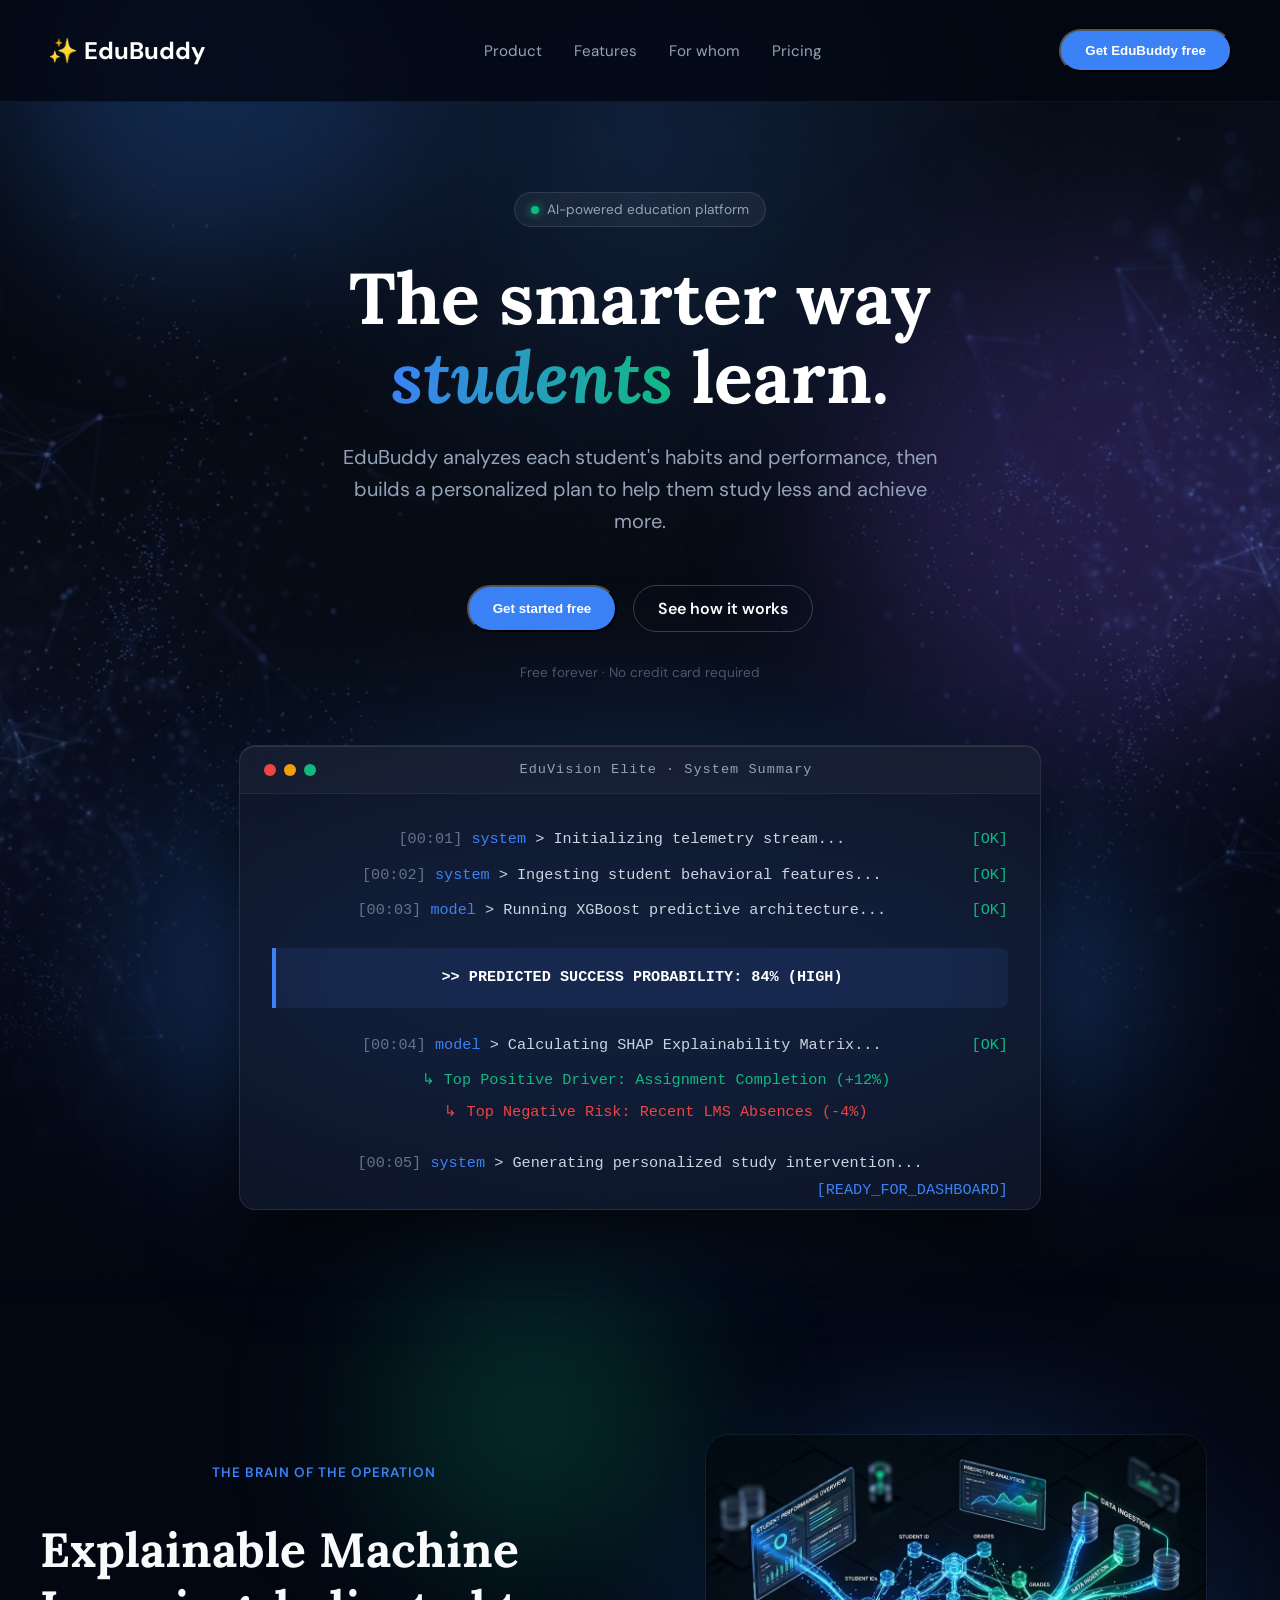
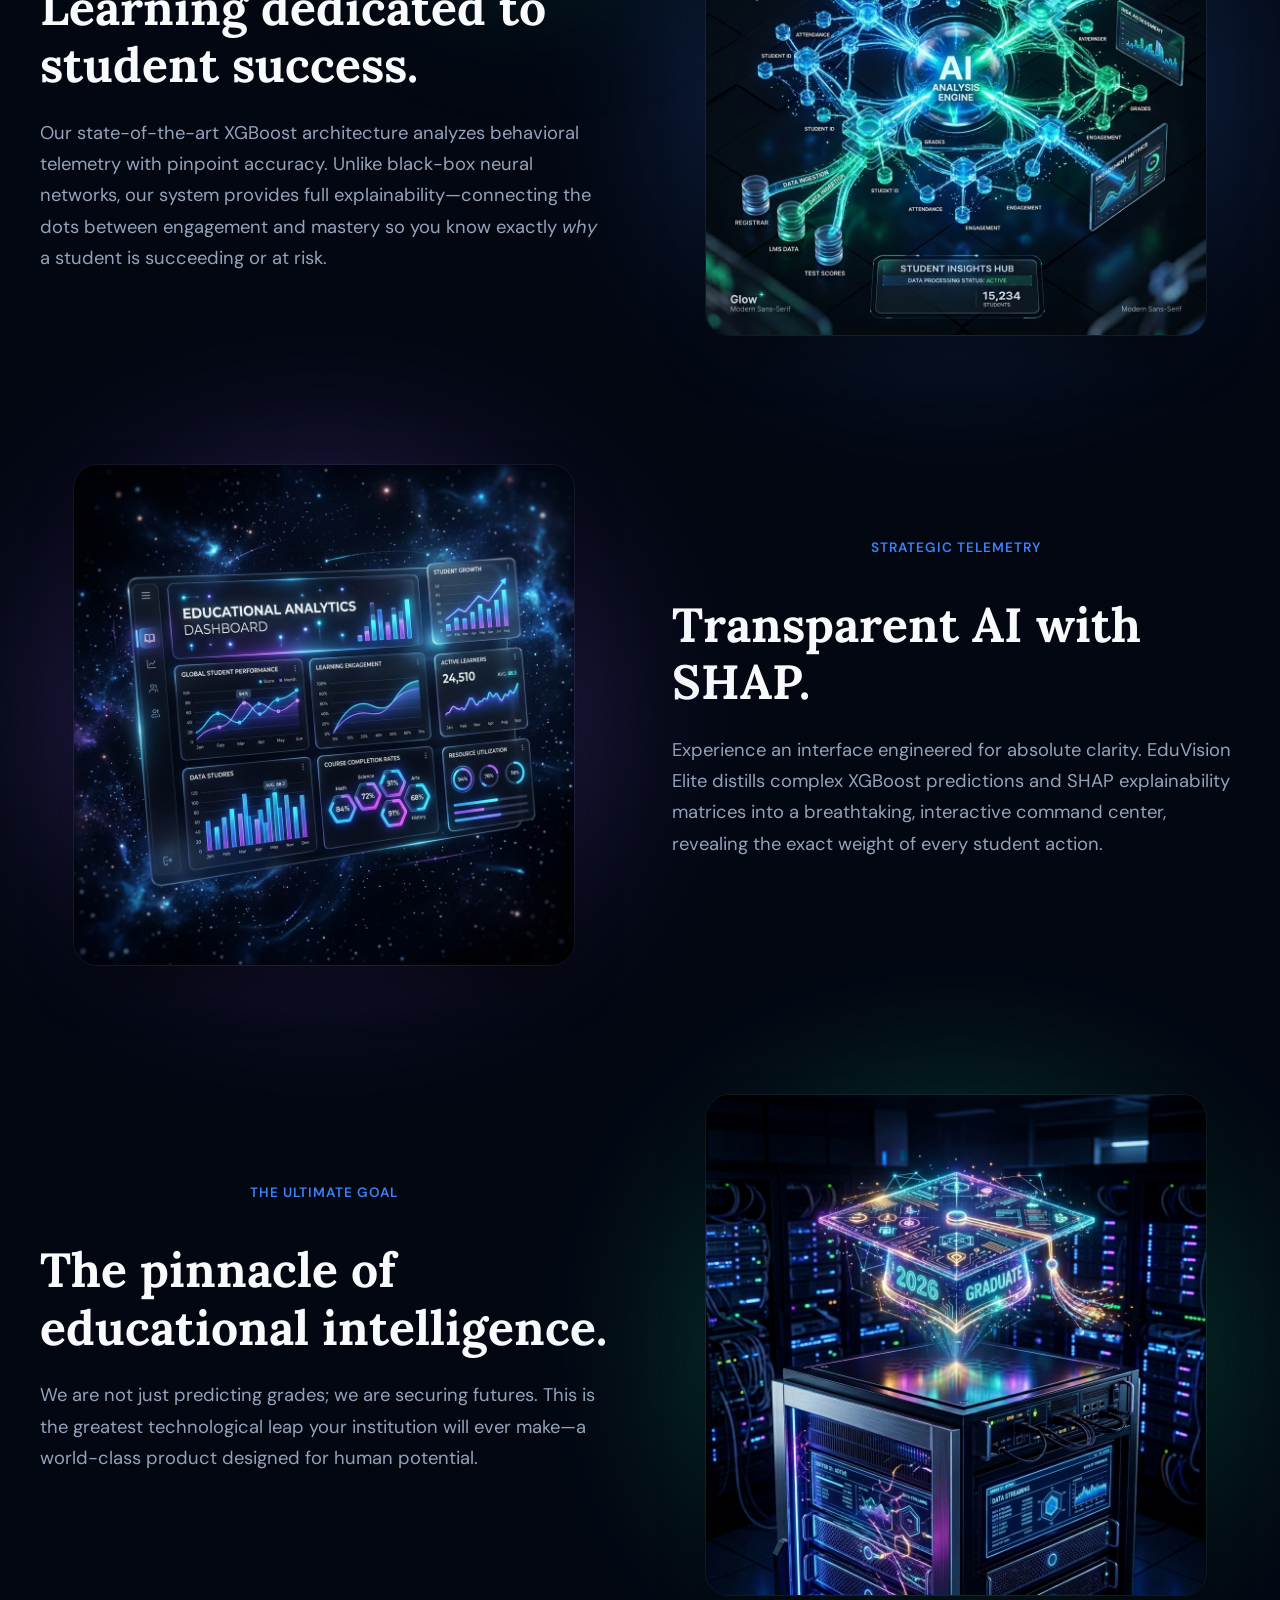
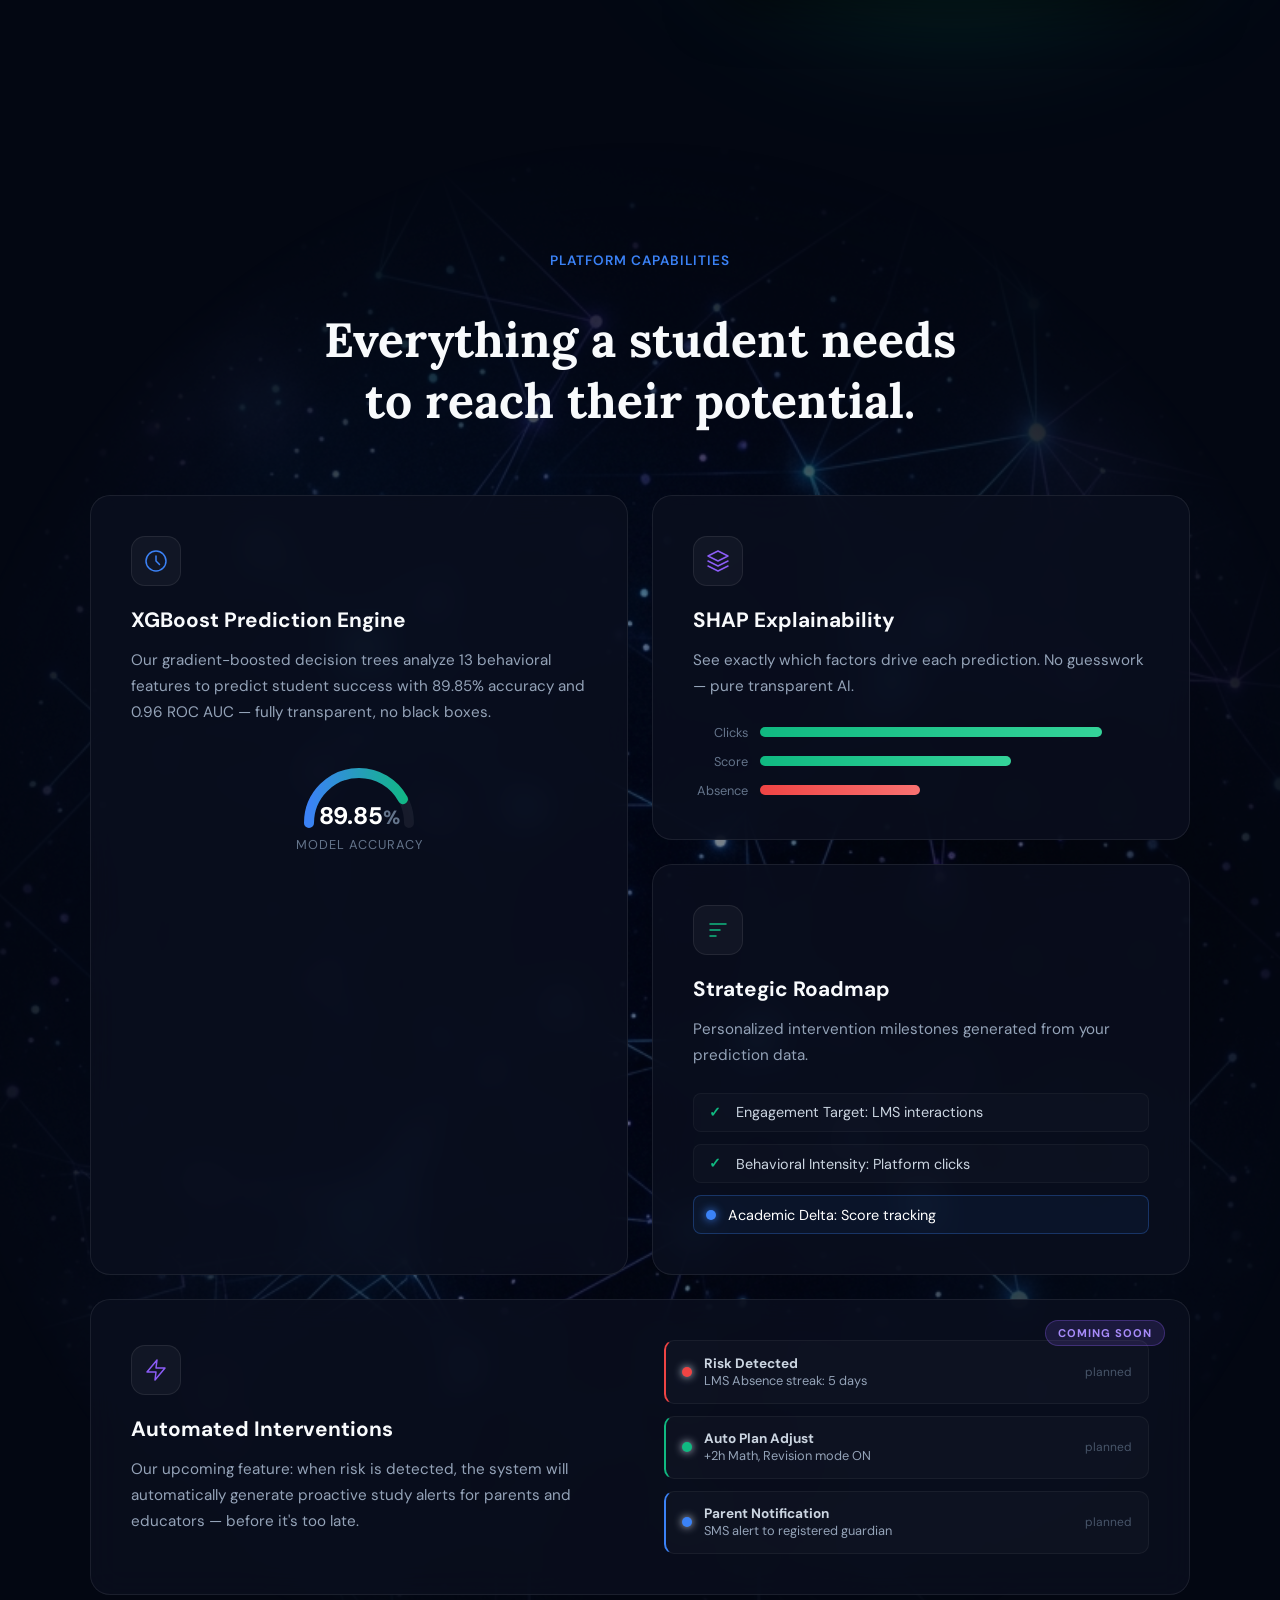
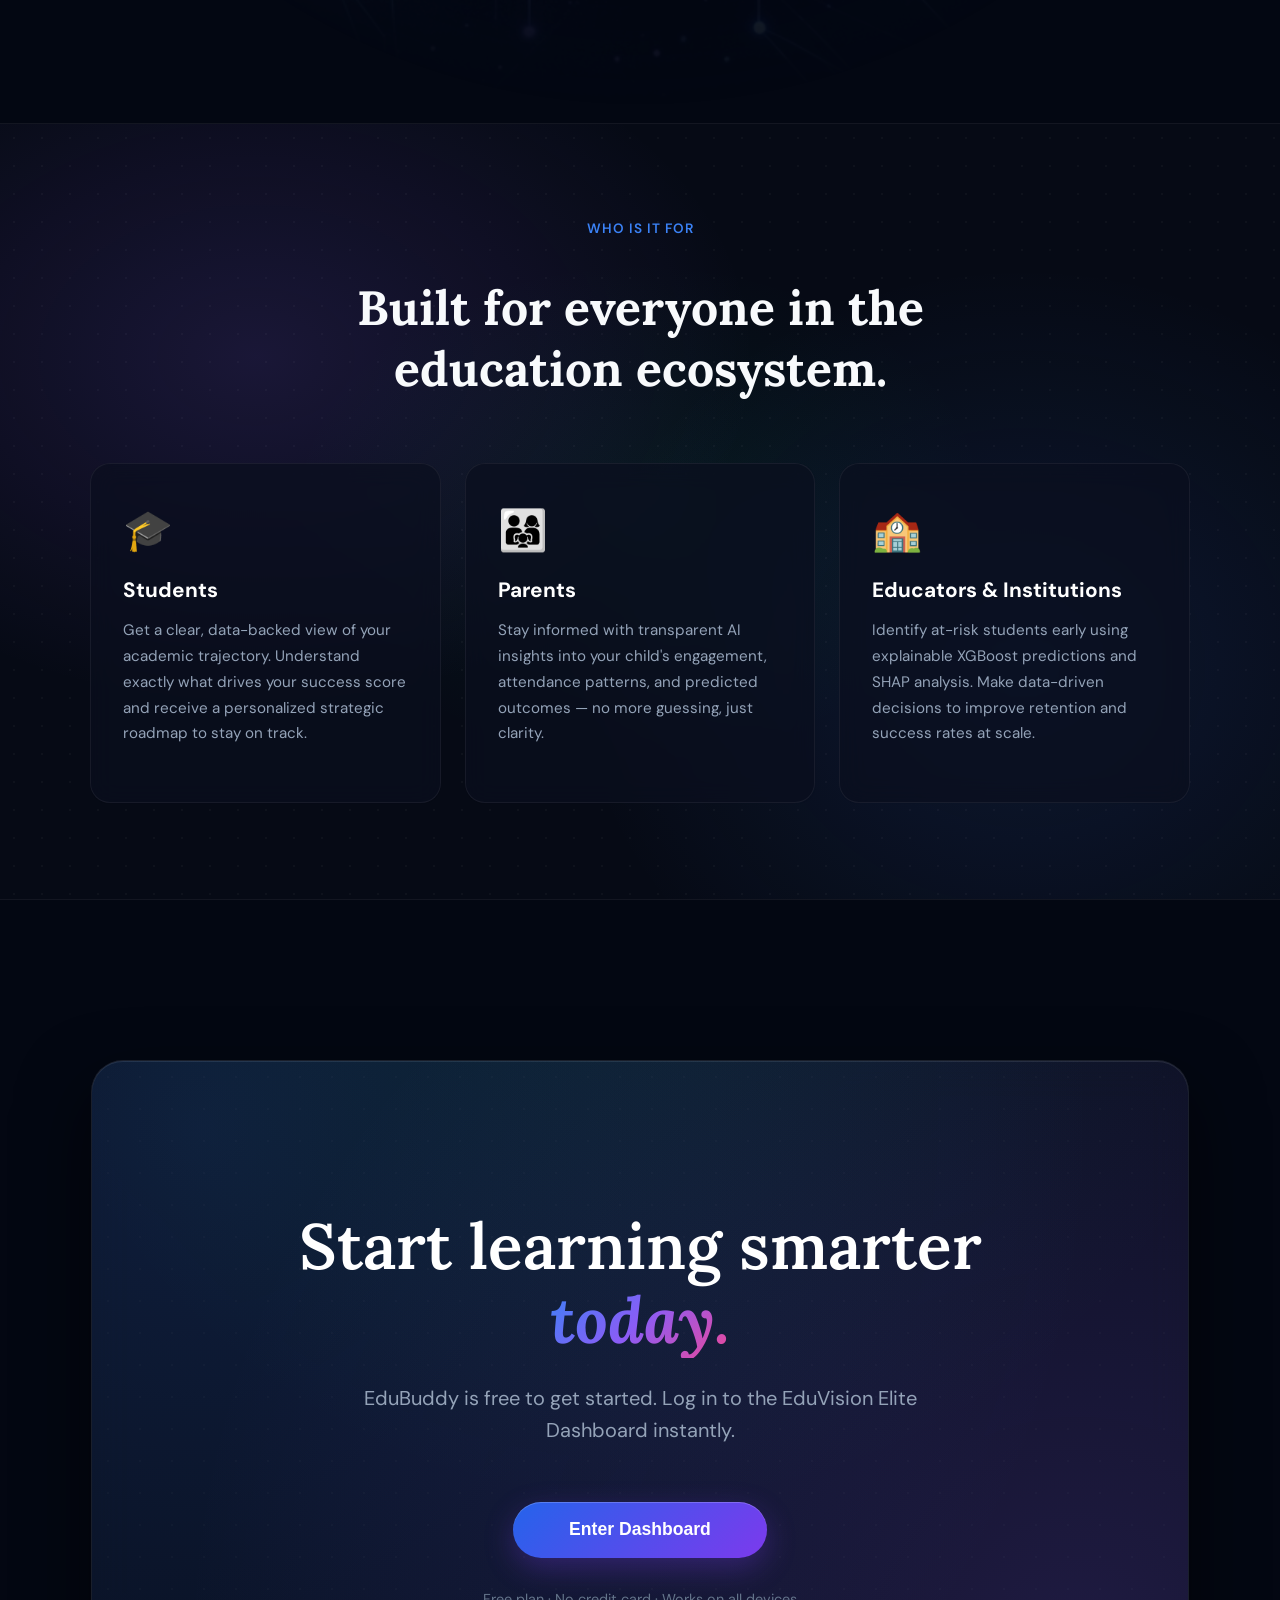
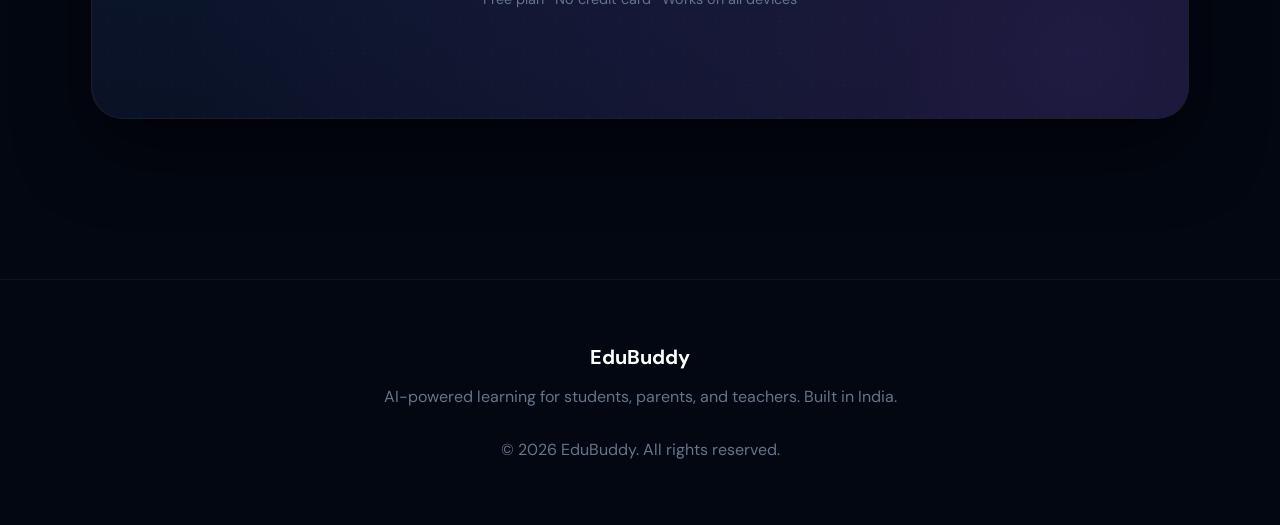
<file: frontend/index.html>
<!DOCTYPE html>
<html lang="en">
<head>
  <meta charset="UTF-8" />
  <meta name="viewport" content="width=device-width, initial-scale=1.0" />
  <title>EduBuddy — Personalized Learning for Every Student</title>
  <link rel="preconnect" href="https://fonts.googleapis.com" />
  <link rel="preconnect" href="https://fonts.gstatic.com" crossorigin />
  <link href="https://fonts.googleapis.com/css2?family=Lora:ital,wght@0,400;0,500;0,600;0,700;1,400;1,500&family=DM+Sans:opsz,wght@9..40,300;9..40,400;9..40,500;9..40,600&display=swap" rel="stylesheet" />
  <link rel="stylesheet" href="landing.css" />
  <style>
      /* Modals */
      .modal-overlay {
          position: fixed; top: 0; left: 0; right: 0; bottom: 0;
          background: rgba(3, 7, 18, 0.9); backdrop-filter: blur(8px);
          display: none; justify-content: center; align-items: center; z-index: 1000;
      }
      .modal-content {
          background: #0f172a; padding: 2.5rem; border-radius: 16px;
          border: 1px solid rgba(255,255,255,0.1); width: 100%; max-width: 400px;
          box-shadow: 0 25px 50px -12px rgba(0,0,0,0.5); text-align: center;
      }
      .modal-title { font-family: 'Lora', serif; font-size: 2rem; margin-bottom: 1.5rem; }
      .google-btn {
          display: flex; align-items: center; justify-content: center; gap: 0.75rem;
          background: white; color: black; border: none; padding: 0.75rem;
          border-radius: 8px; font-weight: 600; width: 100%; cursor: pointer;
          font-family: inherit; font-size: 1rem; margin-bottom: 1.5rem;
      }
      .form-input {
          width: 100%; padding: 0.75rem; border-radius: 8px; background: rgba(255,255,255,0.05);
          border: 1px solid rgba(255,255,255,0.1); color: white; margin-bottom: 1rem;
          box-sizing: border-box; font-family: inherit;
      }
      .form-input:focus { outline: none; border-color: #3b82f6; }
      .form-input option { background: #0f172a; color: white; }
      .modal-close {
          position: absolute; top: 1.25rem; right: 1.25rem; background: none; border: none;
          color: #94a3b8; font-size: 1.75rem; cursor: pointer;
          transition: color 0.2s, transform 0.2s;
          line-height: 1;
          z-index: 10;
      }
      .modal-close:hover {
          color: white;
          transform: scale(1.15);
      }
      .modal-content.large { max-width: 600px; text-align: left; position: relative; }
  </style>
</head>
<body>
 
  <header class="header" id="header">
    <nav class="nav">
      <a href="#" class="nav-logo">
        <span class="logo-wordmark" style="font-size: 1.5rem;">✨ EduBuddy</span>
      </a>
 
      <ul class="nav-links" role="list">
        <li><a href="#product">Product</a></li>
        <li><a href="#features">Features</a></li>
        <li><a href="#for-whom">For whom</a></li>
        <li><a href="#pricing">Pricing</a></li>
      </ul>
 
      <div class="nav-cta">
        <button class="btn-solid" onclick="simulateGoogleLogin()">Get EduBuddy free</button>
      </div>
    </nav>
  </header>
 
  <main>
 
    <section class="hero" id="product">
      
      <div class="hero-bg-image"></div>
      <div class="hero-glow"></div>
      
      <div class="orb orb-1"></div>
      <div class="orb orb-2"></div>
      <div class="orb orb-3"></div>
 
      <div class="hero-inner container">
 
        <div class="hero-label">
          <span class="label-dot"></span>
          <span>AI-powered education platform</span>
        </div>
 
        <h1 class="hero-heading slide-up">
          The smarter way<br />
          <em class="animated-gradient-text">students</em> learn.
        </h1>
 
        <p class="hero-body">
          EduBuddy analyzes each student's habits and performance,
          then builds a personalized plan to help them study less and achieve more.
        </p>
 
        <div class="hero-actions">
          <button class="btn-solid btn-lg" onclick="simulateGoogleLogin()">Get started free</button>
          <a href="#how-it-works" class="btn-outline btn-lg">See how it works</a>
        </div>
 
        <p class="hero-footnote">Free forever · No credit card required</p>
      </div>
 
      <div class="preview-wrap container" id="preview-wrap" style="display: flex; justify-content: center; position: relative; margin-top: 4rem; z-index: 10;">
        <div class="v-img-bg v-glow-blue" style="width: 80%; height: 80%; top: 10%; z-index: -1;"></div>
        
        <div class="terminal-window float-slow" style="width: 100%; max-width: 800px; background: rgba(15, 23, 42, 0.8); backdrop-filter: blur(24px); -webkit-backdrop-filter: blur(24px); border: 1px solid rgba(255, 255, 255, 0.1); border-radius: 16px; box-shadow: 0 40px 80px rgba(0,0,0,0.8), inset 0 1px 0 rgba(255,255,255,0.1); overflow: hidden;">
            <div class="tw-header" style="display: flex; align-items: center; padding: 1rem 1.5rem; background: rgba(255, 255, 255, 0.03); border-bottom: 1px solid rgba(255, 255, 255, 0.05);">
                <div class="tw-dots" style="display: flex; gap: 8px;">
                    <span style="width: 12px; height: 12px; border-radius: 50%; background: #ef4444;"></span>
                    <span style="width: 12px; height: 12px; border-radius: 50%; background: #f59e0b;"></span>
                    <span style="width: 12px; height: 12px; border-radius: 50%; background: #10b981;"></span>
                </div>
                <div class="tw-title" style="flex: 1; text-align: center; color: #94a3b8; font-size: 0.85rem; font-family: monospace; letter-spacing: 1px;">EduVision Elite · System Summary</div>
            </div>
            <div class="tw-body" style="padding: 2rem; font-family: 'Consolas', 'Monaco', monospace; font-size: 0.95rem; line-height: 1.8; color: #cbd5e1;">
                <div style="margin-bottom: 0.5rem;"><span style="color: #64748b;">[00:01]</span> <span style="color: #3b82f6;">system</span> > Initializing telemetry stream... <span style="color: #10b981; float: right;">[OK]</span></div>
                <div style="margin-bottom: 0.5rem;"><span style="color: #64748b;">[00:02]</span> <span style="color: #3b82f6;">system</span> > Ingesting student behavioral features... <span style="color: #10b981; float: right;">[OK]</span></div>
                <div style="margin-bottom: 0.5rem;"><span style="color: #64748b;">[00:03]</span> <span style="color: #3b82f6;">model</span> > Running XGBoost predictive architecture... <span style="color: #10b981; float: right;">[OK]</span></div>
                
                <div style="margin: 1.5rem 0; padding: 1rem; background: rgba(59, 130, 246, 0.1); border-left: 4px solid #3b82f6; color: white; font-weight: bold; border-radius: 0 8px 8px 0;">
                    >> PREDICTED SUCCESS PROBABILITY: 84% (HIGH)
                </div>
                
                <div style="margin-bottom: 0.5rem;"><span style="color: #64748b;">[00:04]</span> <span style="color: #3b82f6;">model</span> > Calculating SHAP Explainability Matrix... <span style="color: #10b981; float: right;">[OK]</span></div>
                <div style="margin-bottom: 0.25rem; margin-left: 2rem; color: #10b981;">↳ Top Positive Driver: Assignment Completion (+12%)</div>
                <div style="margin-bottom: 1.5rem; margin-left: 2rem; color: #ef4444;">↳ Top Negative Risk: Recent LMS Absences (-4%)</div>
                
                <div><span style="color: #64748b;">[00:05]</span> <span style="color: #3b82f6;">system</span> > Generating personalized study intervention... <span style="color: #3b82f6; float: right; animation: pulse 2s infinite;">[READY_FOR_DASHBOARD]</span></div>
            </div>
        </div>
      </div>
    </section>


    <!-- World Class Vision Section -->
    <section class="vision-section container">
        <div class="vision-row">
            <div class="vision-text">
                <div class="section-eyebrow">The Brain of the Operation</div>
                <h2 class="vision-heading">Explainable Machine Learning dedicated to student success.</h2>
                <p class="vision-body">Our state-of-the-art XGBoost architecture analyzes behavioral telemetry with pinpoint accuracy. Unlike black-box neural networks, our system provides full explainability—connecting the dots between engagement and mastery so you know exactly <em>why</em> a student is succeeding or at risk.</p>
            </div>
            <div class="vision-image-wrap">
                <div class="v-img-bg v-glow-blue"></div>
                <img src="assets/ai_neural_data.png" alt="AI Neural Network" class="vision-img float-slow">
            </div>
        </div>

        <div class="vision-row reverse">
            <div class="vision-text">
                <div class="section-eyebrow">Strategic Telemetry</div>
                <h2 class="vision-heading">Transparent AI with SHAP.</h2>
                <p class="vision-body">Experience an interface engineered for absolute clarity. EduVision Elite distills complex XGBoost predictions and SHAP explainability matrices into a breathtaking, interactive command center, revealing the exact weight of every student action.</p>
            </div>
            <div class="vision-image-wrap">
                <div class="v-img-bg v-glow-purple"></div>
                <img src="assets/floating_dashboard.png" alt="Floating Dashboard" class="vision-img float-slow-reverse">
            </div>
        </div>

        <div class="vision-row">
            <div class="vision-text">
                <div class="section-eyebrow">The Ultimate Goal</div>
                <h2 class="vision-heading">The pinnacle of educational intelligence.</h2>
                <p class="vision-body">We are not just predicting grades; we are securing futures. This is the greatest technological leap your institution will ever make—a world-class product designed for human potential.</p>
            </div>
            <div class="vision-image-wrap">
                <div class="v-img-bg v-glow-emerald"></div>
                <img src="assets/holographic_cap.png" alt="Holographic Cap" class="vision-img float-slow">
            </div>
        </div>
    </section>

    <section class="features" id="features">
      <div class="container">
        <div class="section-eyebrow">Platform capabilities</div>
        <h2 class="section-heading">
          Everything a student needs<br />to reach their potential.
        </h2>
 
        <div class="bento-grid">

          <!-- Card 1: XGBoost Prediction — Large Left -->
          <article class="bento-card bento-tall">
            <div class="bento-glow"></div>
            <div class="bento-icon" style="--accent: #3b82f6;">
              <svg width="24" height="24" viewBox="0 0 24 24" fill="none"><circle cx="12" cy="12" r="10" stroke="currentColor" stroke-width="1.5"/><path d="M12 7v5l3.5 3.5" stroke="currentColor" stroke-width="1.5" stroke-linecap="round"/></svg>
            </div>
            <h3>XGBoost Prediction Engine</h3>
            <p>Our gradient-boosted decision trees analyze 13 behavioral features to predict student success with 89.85% accuracy and 0.96 ROC AUC — fully transparent, no black boxes.</p>
            <div class="bento-viz">
              <div class="bento-gauge">
                <svg viewBox="0 0 120 70" width="120" height="70">
                  <path d="M10 65 A50 50 0 0 1 110 65" fill="none" stroke="rgba(255,255,255,0.06)" stroke-width="10" stroke-linecap="round"/>
                  <path d="M10 65 A50 50 0 0 1 110 65" fill="none" stroke="url(#gaugeGrad)" stroke-width="10" stroke-linecap="round" stroke-dasharray="157" stroke-dashoffset="16" class="gauge-arc"/>
                  <defs><linearGradient id="gaugeGrad"><stop offset="0%" stop-color="#3b82f6"/><stop offset="100%" stop-color="#10b981"/></linearGradient></defs>
                </svg>
                <div class="gauge-value" style="font-size: 1.5rem;">89.85<span>%</span></div>
              </div>
              <div class="gauge-label">Model Accuracy</div>
            </div>
          </article>

          <!-- Card 2: SHAP Explainability — Top Right -->
          <article class="bento-card">
            <div class="bento-glow"></div>
            <div class="bento-icon" style="--accent: #8b5cf6;">
              <svg width="24" height="24" viewBox="0 0 24 24" fill="none"><path d="M12 2L2 7l10 5 10-5-10-5z" stroke="currentColor" stroke-width="1.5" stroke-linejoin="round"/><path d="M2 17l10 5 10-5" stroke="currentColor" stroke-width="1.5" stroke-linecap="round" stroke-linejoin="round"/><path d="M2 12l10 5 10-5" stroke="currentColor" stroke-width="1.5" stroke-linecap="round" stroke-linejoin="round"/></svg>
            </div>
            <h3>SHAP Explainability</h3>
            <p>See exactly which factors drive each prediction. No guesswork — pure transparent AI.</p>
            <div class="bento-shap-bars">
              <div class="shap-mini-row"><span>Clicks</span><div class="shap-mini-bar positive" style="width: 75%;"></div></div>
              <div class="shap-mini-row"><span>Score</span><div class="shap-mini-bar positive" style="width: 55%;"></div></div>
              <div class="shap-mini-row"><span>Absence</span><div class="shap-mini-bar negative" style="width: 35%;"></div></div>
            </div>
          </article>

          <!-- Card 3: Strategic Roadmap — Bottom Right -->
          <article class="bento-card">
            <div class="bento-glow"></div>
            <div class="bento-icon" style="--accent: #10b981;">
              <svg width="24" height="24" viewBox="0 0 24 24" fill="none"><path d="M4 6h16M4 12h10M4 18h6" stroke="currentColor" stroke-width="1.5" stroke-linecap="round"/></svg>
            </div>
            <h3>Strategic Roadmap</h3>
            <p>Personalized intervention milestones generated from your prediction data.</p>
            <div class="bento-checklist">
              <div class="check-item done"><span class="check-mark">✓</span> Engagement Target: LMS interactions</div>
              <div class="check-item done"><span class="check-mark">✓</span> Behavioral Intensity: Platform clicks</div>
              <div class="check-item active"><span class="check-mark pulse-dot"></span> Academic Delta: Score tracking</div>
            </div>
          </article>

          <!-- Card 4: Full-width Bottom — Automated Interventions (Future Work) -->
          <article class="bento-card bento-wide" style="position: relative;">
            <div class="bento-glow"></div>
            <div style="position: absolute; top: 1.25rem; right: 1.5rem; background: rgba(139, 92, 246, 0.15); color: #a78bfa; font-size: 0.7rem; font-weight: 700; padding: 0.3rem 0.75rem; border-radius: 9999px; text-transform: uppercase; letter-spacing: 1px; border: 1px solid rgba(139, 92, 246, 0.3); z-index: 2;">Coming Soon</div>
            <div class="bento-wide-inner">
              <div class="bento-wide-text">
                <div class="bento-icon" style="--accent: #8b5cf6;">
                  <svg width="24" height="24" viewBox="0 0 24 24" fill="none"><path d="M13 2L3 14h9l-1 8 10-12h-9l1-8z" stroke="currentColor" stroke-width="1.5" stroke-linecap="round" stroke-linejoin="round"/></svg>
                </div>
                <h3>Automated Interventions</h3>
                <p>Our upcoming feature: when risk is detected, the system will automatically generate proactive study alerts for parents and educators — before it's too late.</p>
              </div>
              <div class="bento-wide-feed">
                <div class="feed-item feed-danger">
                  <div class="feed-dot" style="background: #ef4444;"></div>
                  <div><strong>Risk Detected</strong><br><span>LMS Absence streak: 5 days</span></div>
                  <div class="feed-time">planned</div>
                </div>
                <div class="feed-item feed-success">
                  <div class="feed-dot" style="background: #10b981;"></div>
                  <div><strong>Auto Plan Adjust</strong><br><span>+2h Math, Revision mode ON</span></div>
                  <div class="feed-time">planned</div>
                </div>
                <div class="feed-item feed-info">
                  <div class="feed-dot" style="background: #3b82f6;"></div>
                  <div><strong>Parent Notification</strong><br><span>SMS alert to registered guardian</span></div>
                  <div class="feed-time">planned</div>
                </div>
              </div>
            </div>
          </article>

        </div>
      </div>
    </section>

    <section class="social-proof" id="for-whom">
      <div class="container">
        <div class="section-eyebrow">Who is it for</div>
        <h2 class="section-heading">Built for everyone in the<br/>education ecosystem.</h2>
        <div class="for-whom-grid">
          <div class="whom-card">
            <div class="whom-emoji">&#x1F393;</div>
            <h3>Students</h3>
            <p>Get a clear, data-backed view of your academic trajectory. Understand exactly what drives your success score and receive a personalized strategic roadmap to stay on track.</p>
          </div>
          <div class="whom-card">
            <div class="whom-emoji">&#x1F468;&#x200D;&#x1F469;&#x200D;&#x1F467;</div>
            <h3>Parents</h3>
            <p>Stay informed with transparent AI insights into your child's engagement, attendance patterns, and predicted outcomes &mdash; no more guessing, just clarity.</p>
          </div>
          <div class="whom-card">
            <div class="whom-emoji">&#x1F3EB;</div>
            <h3>Educators &amp; Institutions</h3>
            <p>Identify at-risk students early using explainable XGBoost predictions and SHAP analysis. Make data-driven decisions to improve retention and success rates at scale.</p>
          </div>
        </div>
      </div>
    </section>
 
    <section class="cta-section" id="pricing">
      <div class="container">
        <div class="cta-box" data-reveal>
          <div class="cta-content">
            <h2 class="cta-heading">
              Start learning smarter<br />
              <em>today.</em>
            </h2>
            <p class="cta-body">
              EduBuddy is free to get started. Log in to the EduVision Elite Dashboard instantly.
            </p>
            <div class="cta-actions">
              <button class="btn-solid btn-lg" onclick="simulateGoogleLogin()">Enter Dashboard</button>
            </div>
            <p class="cta-footnote">Free plan · No credit card · Works on all devices</p>
          </div>
        </div>
      </div>
    </section>
 
  </main>
 
  <footer class="footer">
    <div class="container">
      <div class="footer-top">
        <div class="footer-brand">
          <span class="logo-wordmark">EduBuddy</span>
          <p>AI-powered learning for students, parents, and teachers. Built in India.</p>
        </div>
      </div>
      <div class="footer-bottom">
        <span>©️ 2026 EduBuddy. All rights reserved.</span>
      </div>
    </div>
  </footer>

  <!-- Auth Modal -->
  <div class="modal-overlay" id="auth-modal">
      <div class="modal-content" style="position: relative;">
          <button class="modal-close" onclick="closeModals()">×</button>
          <h2 class="modal-title">Welcome Back</h2>
          <p style="color: #94a3b8; margin-bottom: 2rem;">Log in to access your AI study plan.</p>
          
          <button class="google-btn" onclick="simulateGoogleLogin()">
              <svg width="18" height="18" viewBox="0 0 24 24"><path d="M22.56 12.25c0-.78-.07-1.53-.2-2.25H12v4.26h5.92c-.26 1.37-1.04 2.53-2.21 3.31v2.77h3.57c2.08-1.92 3.28-4.74 3.28-8.09z" fill="#4285F4"/><path d="M12 23c2.97 0 5.46-.98 7.28-2.66l-3.57-2.77c-.98.66-2.23 1.06-3.71 1.06-2.86 0-5.29-1.93-6.16-4.53H2.18v2.84C3.99 20.53 7.7 23 12 23z" fill="#34A853"/><path d="M5.84 14.09c-.22-.66-.35-1.36-.35-2.09s.13-1.43.35-2.09V7.07H2.18C1.43 8.55 1 10.22 1 12s.43 3.45 1.18 4.93l2.85-2.22.81-.62z" fill="#FBBC05"/><path d="M12 5.38c1.62 0 3.06.56 4.21 1.64l3.15-3.15C17.45 2.09 14.97 1 12 1 7.7 1 3.99 3.47 2.18 7.07l3.66 2.84c.87-2.6 3.3-4.53 6.16-4.53z" fill="#EA4335"/></svg>
              Sign in with Google
          </button>
          
          <div style="display: flex; align-items: center; margin-bottom: 1.5rem;">
              <hr style="flex: 1; border: 0; border-top: 1px solid rgba(255,255,255,0.1);">
              <span style="padding: 0 1rem; color: #64748b; font-size: 0.9rem;">or</span>
              <hr style="flex: 1; border: 0; border-top: 1px solid rgba(255,255,255,0.1);">
          </div>

          <form onsubmit="event.preventDefault(); simulateGoogleLogin();">
              <input type="email" class="form-input" placeholder="Email address" required>
              <input type="password" class="form-input" placeholder="Password" required>
              <button type="submit" class="btn-solid" style="width: 100%; border-radius: 8px;">Log in</button>
          </form>
      </div>
  </div>

  <!-- Onboarding Modal -->
  <div class="modal-overlay" id="onboarding-modal">
      <div class="modal-content large" style="max-height: 90vh; overflow-y: auto; position: relative;">
          <button class="modal-close" onclick="closeModals()">×</button>
          <h2 class="modal-title">Complete Your Profile</h2>
          <p style="color: #94a3b8; margin-bottom: 2rem;">Please provide all details to generate the AI baseline.</p>
          
          <form id="onboarding-form" onsubmit="handleOnboardingSubmit(event)">
              <!-- Row 1: Module & Presentation -->
              <div style="display: grid; grid-template-columns: 1fr 1fr; gap: 1rem; margin-bottom: 1rem;">
                  <div>
                      <label style="display:block; margin-bottom: 0.5rem; color:#cbd5e1; font-size: 0.9rem;">Module</label>
                      <select class="form-input" id="ob-module" required>
                          <option value="AAA">AAA</option>
                          <option value="BBB">BBB</option>
                          <option value="CCC">CCC</option>
                          <option value="DDD" selected>DDD</option>
                          <option value="EEE">EEE</option>
                          <option value="FFF">FFF</option>
                          <option value="GGG">GGG</option>
                      </select>
                  </div>
                  <div>
                      <label style="display:block; margin-bottom: 0.5rem; color:#cbd5e1; font-size: 0.9rem;">Presentation Window</label>
                      <select class="form-input" id="ob-presentation" required>
                          <option value="2013J" selected>2013J</option>
                          <option value="2014J">2014J</option>
                          <option value="2013B">2013B</option>
                          <option value="2014B">2014B</option>
                      </select>
                  </div>
              </div>

              <!-- Row 2: Education & Credits -->
              <div style="display: grid; grid-template-columns: 1fr 1fr; gap: 1rem; margin-bottom: 1rem;">
                  <div>
                      <label style="display:block; margin-bottom: 0.5rem; color:#cbd5e1; font-size: 0.9rem;">Highest Education</label>
                      <select class="form-input" id="ob-education" required>
                          <option value="HE Qualification">HE Qualification</option>
                          <option value="A Level or Equivalent" selected>A Level or Equivalent</option>
                          <option value="Lower Than A Level">Lower Than A Level</option>
                          <option value="Post Graduate Qualification">Post Graduate Qualification</option>
                          <option value="No Formal quals">No Formal quals</option>
                      </select>
                  </div>
                  <div>
                      <label style="display:block; margin-bottom: 0.5rem; color:#cbd5e1; font-size: 0.9rem;">Credits Studied</label>
                      <input type="number" class="form-input" id="ob-credits" value="60" min="30" max="600" required>
                  </div>
              </div>

              <!-- Row 3: Gender & Region -->
              <div style="display: grid; grid-template-columns: 1fr 1fr; gap: 1rem; margin-bottom: 1rem;">
                  <div>
                      <label style="display:block; margin-bottom: 0.5rem; color:#cbd5e1; font-size: 0.9rem;">Gender</label>
                      <select class="form-input" id="ob-gender" required>
                          <option value="M" selected>Male</option>
                          <option value="F">Female</option>
                      </select>
                  </div>
                  <div>
                      <label style="display:block; margin-bottom: 0.5rem; color:#cbd5e1; font-size: 0.9rem;">Region</label>
                      <select class="form-input" id="ob-region" required>
                          <option value="East Anglian Region">East Anglian Region</option>
                          <option value="Scotland">Scotland</option>
                          <option value="North Western Region">North Western Region</option>
                          <option value="South East Region">South East Region</option>
                          <option value="West Midlands Region">West Midlands Region</option>
                          <option value="Wales">Wales</option>
                          <option value="North Region">North Region</option>
                          <option value="South Region" selected>South Region</option>
                          <option value="Ireland">Ireland</option>
                      </select>
                  </div>
              </div>

              <!-- Row 4: IMD & Age -->
              <div style="display: grid; grid-template-columns: 1fr 1fr; gap: 1rem; margin-bottom: 1rem;">
                  <div>
                      <label style="display:block; margin-bottom: 0.5rem; color:#cbd5e1; font-size: 0.9rem;">IMD Index</label>
                      <select class="form-input" id="ob-imd" required>
                          <option value="0-10%">0-10%</option>
                          <option value="10-20%">10-20%</option>
                          <option value="20-30%">20-30%</option>
                          <option value="30-40%">30-40%</option>
                          <option value="40-50%">40-50%</option>
                          <option value="50-60%" selected>50-60%</option>
                          <option value="60-70%">60-70%</option>
                          <option value="70-80%">70-80%</option>
                          <option value="80-90%">80-90%</option>
                          <option value="90-100%">90-100%</option>
                      </select>
                  </div>
                  <div>
                      <label style="display:block; margin-bottom: 0.5rem; color:#cbd5e1; font-size: 0.9rem;">Age Band</label>
                      <select class="form-input" id="ob-age" required>
                          <option value="0-35" selected>0-35</option>
                          <option value="35-55">35-55</option>
                          <option value="55<=">55+</option>
                      </select>
                  </div>
              </div>

              <!-- Row 5: Disability & Clicks -->
              <div style="display: grid; grid-template-columns: 1fr 1fr; gap: 1rem; margin-bottom: 1rem;">
                  <div>
                      <label style="display:block; margin-bottom: 0.5rem; color:#cbd5e1; font-size: 0.9rem;">Disability</label>
                      <select class="form-input" id="ob-disability" required>
                          <option value="N" selected>No</option>
                          <option value="Y">Yes</option>
                      </select>
                  </div>
                  <div>
                      <label style="display:block; margin-bottom: 0.5rem; color:#cbd5e1; font-size: 0.9rem;">Total LMS Clicks</label>
                      <input type="number" class="form-input" id="ob-clicks" value="400" min="0" required>
                  </div>
              </div>

              <!-- Row 6: Active Days, Span, Score -->
              <div style="display: grid; grid-template-columns: 1fr 1fr 1fr; gap: 1rem; margin-bottom: 2rem;">
                  <div>
                      <label style="display:block; margin-bottom: 0.5rem; color:#cbd5e1; font-size: 0.9rem;">Active Days</label>
                      <input type="number" class="form-input" id="ob-days" value="25" min="0" required>
                  </div>
                  <div>
                      <label style="display:block; margin-bottom: 0.5rem; color:#cbd5e1; font-size: 0.9rem;">Activity Span</label>
                      <input type="number" class="form-input" id="ob-span" value="60" min="0" required>
                  </div>
                  <div>
                      <label style="display:block; margin-bottom: 0.5rem; color:#cbd5e1; font-size: 0.9rem;">Avg Score (%)</label>
                      <input type="number" class="form-input" id="ob-score" value="65.0" step="0.1" min="0" max="100" required>
                  </div>
              </div>

              <button type="submit" class="btn-solid" style="width: 100%; border-radius: 8px;">Save & Enter Dashboard</button>
          </form>
      </div>
  </div>

  <script>
      function showAuthModal() {
          document.getElementById('auth-modal').style.display = 'flex';
      }
      
      function closeModals() {
          document.getElementById('auth-modal').style.display = 'none';
          document.getElementById('onboarding-modal').style.display = 'none';
      }
      
      function simulateGoogleLogin() {
          document.getElementById('auth-modal').style.display = 'none';
          
          // Pre-fill form if data exists
          const savedData = localStorage.getItem('eduBuddyOnboarding');
          if (savedData) {
              try {
                  const data = JSON.parse(savedData);
                  const setVal = (id, val) => { 
                      if(val !== undefined && val !== null) {
                          const el = document.getElementById(id);
                          if(el) el.value = val;
                      }
                  };
                  
                  setVal('ob-module', data.code_module);
                  setVal('ob-presentation', data.code_presentation);
                  setVal('ob-education', data.highest_education);
                  setVal('ob-credits', data.studied_credits);
                  setVal('ob-gender', data.gender);
                  setVal('ob-region', data.region);
                  setVal('ob-imd', data.imd_band);
                  setVal('ob-age', data.age_band);
                  setVal('ob-disability', data.disability);
                  setVal('ob-clicks', data.total_clicks);
                  setVal('ob-days', data.active_days);
                  setVal('ob-span', data.activity_span);
                  setVal('ob-score', data.avg_assignment_score);
              } catch(e) { console.error("Error prefilling form", e); }
          }
          
          document.getElementById('onboarding-modal').style.display = 'flex';
      }

      function handleOnboardingSubmit(e) {
          e.preventDefault();
          const data = {
              code_module: document.getElementById('ob-module').value,
              code_presentation: document.getElementById('ob-presentation').value,
              highest_education: document.getElementById('ob-education').value,
              studied_credits: document.getElementById('ob-credits').value,
              gender: document.getElementById('ob-gender').value,
              region: document.getElementById('ob-region').value,
              imd_band: document.getElementById('ob-imd').value,
              age_band: document.getElementById('ob-age').value,
              disability: document.getElementById('ob-disability').value,
              total_clicks: document.getElementById('ob-clicks').value,
              active_days: document.getElementById('ob-days').value,
              activity_span: document.getElementById('ob-span').value,
              avg_assignment_score: document.getElementById('ob-score').value
          };
          localStorage.setItem('eduBuddyOnboarding', JSON.stringify(data));
          window.location.href = 'dashboard.html';
      }
  </script>

  <script>
    // Spotlight glow follows mouse on Bento cards
    document.querySelectorAll('.bento-card').forEach(card => {
        card.addEventListener('mousemove', (e) => {
            const rect = card.getBoundingClientRect();
            const x = e.clientX - rect.left;
            const y = e.clientY - rect.top;
            card.style.setProperty('--mouse-x', x + 'px');
            card.style.setProperty('--mouse-y', y + 'px');
        });
    });
  </script>
</body>
</html>
</file>
<file: frontend/landing.css>
/* Beautiful Landing Page CSS */
@import url('https://fonts.googleapis.com/css2?family=DM+Sans:wght@400;500;700&family=Lora:ital,wght@0,500;1,400&display=swap');

:root {
  --bg: #030712;
  --text: #f8fafc;
  --primary: #3b82f6;
  --secondary: #1e293b;
}

html { scroll-behavior: smooth; }

body {
  margin: 0;
  font-family: 'DM Sans', sans-serif;
  background-color: var(--bg);
  color: var(--text);
  overflow-x: hidden;
}

.container {
    max-width: 1200px;
    margin: 0 auto;
}

.header {
  position: fixed;
  top: 0; left: 0; right: 0;
  padding: 1.5rem 3rem;
  display: flex;
  justify-content: center;
  z-index: 100;
  background: rgba(3, 7, 18, 0.8);
  backdrop-filter: blur(12px);
  border-bottom: 1px solid rgba(255,255,255,0.05);
}

.nav {
  display: flex;
  justify-content: space-between;
  align-items: center;
  width: 100%;
  max-width: 1200px;
}

.nav-logo {
  text-decoration: none;
  color: white;
  font-weight: 700;
}

.nav-links {
  list-style: none;
  display: flex;
  gap: 2rem;
}

.nav-links a {
  color: #94a3b8;
  text-decoration: none;
  font-size: 0.95rem;
  transition: color 0.3s;
}

.nav-links a:hover { color: white; }

.nav-cta {
  display: flex;
  gap: 1rem;
  align-items: center;
}

.btn-text {
  color: white;
  text-decoration: none;
  font-weight: 500;
  background: transparent;
  border: none;
  cursor: pointer;
  font-size: 1rem;
  font-family: inherit;
}

.btn-solid {
  background: var(--primary);
  color: white;
  text-decoration: none;
  padding: 0.75rem 1.5rem;
  border-radius: 9999px;
  font-weight: 600;
  transition: transform 0.2s, box-shadow 0.2s;
}

.btn-solid:hover {
  transform: translateY(-2px);
  box-shadow: 0 10px 20px -10px var(--primary);
}

.hero {
  padding: 12rem 2rem 6rem;
  text-align: center;
  position: relative;
}

.hero-glow {
  position: absolute;
  top: -20%; left: 50%;
  transform: translateX(-50%);
  width: 800px; height: 800px;
  background: radial-gradient(circle, rgba(59,130,246,0.15) 0%, rgba(3,7,18,0) 70%);
  z-index: -1;
  pointer-events: none;
}

.hero-label {
  display: inline-flex;
  align-items: center;
  gap: 0.5rem;
  background: rgba(255,255,255,0.05);
  padding: 0.5rem 1rem;
  border-radius: 9999px;
  font-size: 0.85rem;
  color: #94a3b8;
  margin-bottom: 2rem;
  border: 1px solid rgba(255,255,255,0.1);
}

.label-dot {
  width: 8px; height: 8px;
  background: #10b981;
  border-radius: 50%;
  box-shadow: 0 0 10px #10b981;
}

.hero-heading {
  font-family: 'Lora', serif;
  font-size: 4.5rem;
  line-height: 1.1;
  margin: 0 0 1.5rem;
  color: white;
}

.animated-gradient-text {
  font-style: italic;
  background: linear-gradient(90deg, #3b82f6, #10b981, #8b5cf6, #3b82f6);
  background-size: 300% 100%;
  -webkit-background-clip: text;
  -webkit-text-fill-color: transparent;
  animation: gradientPan 5s infinite linear;
}

@keyframes gradientPan {
    0% { background-position: 0% 50%; }
    100% { background-position: 100% 50%; }
}

.slide-up {
    animation: slideUp 1s cubic-bezier(0.16, 1, 0.3, 1) forwards;
}

@keyframes slideUp {
    0% { transform: translateY(30px); opacity: 0; }
    100% { transform: translateY(0); opacity: 1; }
}

.hero-bg-image {
    position: absolute;
    top: 0; left: 0; width: 100%; height: 100%;
    background-image: url('assets/hero_bg.png');
    background-size: cover;
    background-position: center;
    opacity: 0.4;
    z-index: -3;
    pointer-events: none;
    mask-image: linear-gradient(to bottom, black 50%, transparent 100%);
    -webkit-mask-image: linear-gradient(to bottom, black 50%, transparent 100%);
}

.hero-body {
  font-size: 1.25rem;
  color: #94a3b8;
  max-width: 600px;
  margin: 0 auto 3rem;
  line-height: 1.6;
}

.hero-actions {
  display: flex;
  gap: 1rem;
  justify-content: center;
  margin-bottom: 2rem;
}

.btn-outline {
  background: transparent;
  color: white;
  text-decoration: none;
  padding: 0.75rem 1.5rem;
  border-radius: 9999px;
  font-weight: 600;
  border: 1px solid rgba(255,255,255,0.2);
  transition: background 0.2s;
}

.btn-outline:hover { background: rgba(255,255,255,0.05); }

.hero-footnote {
  color: #475569;
  font-size: 0.85rem;
}

.preview-wrap {
  margin-top: 6rem;
  perspective: 1000px;
}

.browser-chrome {
  background: #1e293b;
  border-radius: 12px;
  border: 1px solid rgba(255,255,255,0.1);
  overflow: hidden;
  box-shadow: 0 25px 50px -12px rgba(0,0,0,0.5);
  transform: rotateX(5deg);
  transition: transform 0.5s;
}

.browser-chrome:hover {
  transform: rotateX(0deg);
}

.chrome-bar {
  background: #0f172a;
  padding: 1rem;
  display: flex;
  align-items: center;
  border-bottom: 1px solid rgba(255,255,255,0.05);
}

.chrome-dots {
  display: flex; gap: 0.5rem;
}

.chrome-dots span {
  width: 12px; height: 12px;
  border-radius: 50%;
  background: #334155;
}

.chrome-dots span:nth-child(1) { background: #ef4444; }
.chrome-dots span:nth-child(2) { background: #eab308; }
.chrome-dots span:nth-child(3) { background: #22c55e; }

.chrome-address {
  margin: 0 auto;
  background: #1e293b;
  padding: 0.25rem 2rem;
  border-radius: 6px;
  font-size: 0.8rem;
  color: #94a3b8;
}

.social-proof {
  padding: 6rem 2rem;
  border-top: 1px solid rgba(255,255,255,0.05);
  border-bottom: 1px solid rgba(255,255,255,0.05);
  background: rgba(255,255,255,0.01);
  text-align: center;
  position: relative;
  overflow: hidden;
}

.social-proof::before {
  content: '';
  position: absolute;
  top: 0; left: 0; right: 0; bottom: 0;
  background:
    radial-gradient(ellipse 500px 350px at 20% 30%, rgba(139, 92, 246, 0.15), transparent),
    radial-gradient(ellipse 450px 400px at 80% 70%, rgba(59, 130, 246, 0.12), transparent),
    radial-gradient(ellipse 350px 250px at 50% 50%, rgba(16, 185, 129, 0.08), transparent);
  z-index: 0;
  pointer-events: none;
}

.social-proof::after {
  content: '';
  position: absolute;
  top: 0; left: 0; right: 0; bottom: 0;
  background-image: radial-gradient(rgba(255,255,255,0.03) 1px, transparent 1px);
  background-size: 28px 28px;
  z-index: 0;
  pointer-events: none;
}

.social-proof > .container { position: relative; z-index: 1; }

.for-whom-grid {
  display: grid;
  grid-template-columns: repeat(3, 1fr);
  gap: 1.5rem;
  max-width: 1100px;
  margin: 0 auto;
}

.whom-card {
  background: rgba(10, 15, 30, 0.7);
  backdrop-filter: blur(12px);
  -webkit-backdrop-filter: blur(12px);
  border: 1px solid rgba(255,255,255,0.06);
  border-radius: 20px;
  padding: 2.5rem 2rem;
  text-align: left;
  transition: transform 0.4s, border-color 0.4s, box-shadow 0.4s;
}

.whom-card:hover {
  transform: translateY(-6px);
  border-color: rgba(255,255,255,0.15);
  box-shadow: 0 20px 50px rgba(0,0,0,0.5);
}

.whom-emoji {
  font-size: 2.5rem;
  margin-bottom: 1.25rem;
}

.whom-card h3 {
  font-size: 1.3rem;
  margin: 0 0 0.75rem;
  color: white;
}

.whom-card p {
  color: #94a3b8;
  line-height: 1.7;
  font-size: 0.95rem;
}

.features {
  padding: 8rem 2rem;
  position: relative;
  overflow: hidden;
}

/* Premium ambient glow background */
.features::before {
  content: '';
  position: absolute;
  top: 0; left: 0; right: 0; bottom: 0;
  background-image: url('assets/features_bg.png');
  background-size: cover;
  background-position: center;
  opacity: 0.5;
  z-index: 0;
  pointer-events: none;
  mask-image: radial-gradient(ellipse 80% 70% at 50% 50%, black 30%, transparent 70%);
  -webkit-mask-image: radial-gradient(ellipse 80% 70% at 50% 50%, black 30%, transparent 70%);
}

.features > .container { position: relative; z-index: 1; }

.section-eyebrow {
  color: var(--primary);
  font-weight: 600;
  text-transform: uppercase;
  letter-spacing: 1px;
  font-size: 0.85rem;
  margin-bottom: 1rem;
  text-align: center;
}

.section-heading {
  font-family: 'Lora', serif;
  font-size: 3rem;
  text-align: center;
  margin-bottom: 4rem;
}

/* === BENTO GRID === */
.bento-grid {
  display: grid;
  grid-template-columns: 1fr 1fr;
  grid-template-rows: auto auto auto;
  gap: 1.5rem;
  max-width: 1100px;
  margin: 0 auto;
}

.bento-card {
  position: relative;
  background: rgba(10, 15, 30, 0.85);
  backdrop-filter: blur(16px);
  -webkit-backdrop-filter: blur(16px);
  border: 1px solid rgba(255,255,255,0.08);
  border-radius: 20px;
  padding: 2.5rem;
  overflow: hidden;
  transition: border-color 0.4s, transform 0.4s, box-shadow 0.4s;
}

.bento-card:hover {
  border-color: rgba(255,255,255,0.18);
  transform: translateY(-4px);
  box-shadow: 0 20px 60px rgba(0,0,0,0.6), inset 0 1px 0 rgba(255,255,255,0.06);
}

.bento-glow {
  position: absolute;
  top: 0; left: 0; right: 0; bottom: 0;
  opacity: 0;
  transition: opacity 0.5s;
  background: radial-gradient(600px circle at var(--mouse-x, 50%) var(--mouse-y, 50%), rgba(59,130,246,0.06), transparent 60%);
  pointer-events: none;
  z-index: 0;
}
.bento-card:hover .bento-glow { opacity: 1; }

.bento-tall { grid-row: span 2; }
.bento-wide { grid-column: span 2; }

.bento-icon {
  width: 48px; height: 48px;
  background: rgba(255,255,255,0.04);
  color: var(--accent, #3b82f6);
  border: 1px solid rgba(255,255,255,0.08);
  border-radius: 14px;
  display: flex;
  align-items: center;
  justify-content: center;
  margin-bottom: 1.25rem;
  position: relative;
  z-index: 1;
}

.bento-card h3 {
  font-size: 1.3rem;
  margin: 0 0 0.75rem;
  position: relative; z-index: 1;
}

.bento-card p {
  color: #94a3b8;
  line-height: 1.7;
  font-size: 0.95rem;
  position: relative; z-index: 1;
}

/* Gauge Visualization */
.bento-viz {
  margin-top: 2rem;
  display: flex;
  flex-direction: column;
  align-items: center;
  position: relative; z-index: 1;
}
.bento-gauge { position: relative; display: flex; justify-content: center; }
.gauge-arc { animation: drawGauge 2s ease-out forwards; }
@keyframes drawGauge {
    from { stroke-dashoffset: 157; }
    to { stroke-dashoffset: 25; }
}
.gauge-value {
  position: absolute; bottom: 0; left: 50%; transform: translateX(-50%);
  font-size: 2.5rem; font-weight: 800; color: white; line-height: 1;
}
.gauge-value span { font-size: 1.2rem; color: #64748b; }
.gauge-label { color: #64748b; font-size: 0.8rem; margin-top: 0.5rem; text-transform: uppercase; letter-spacing: 1px; }

/* SHAP Mini Bars */
.bento-shap-bars {
  display: flex; flex-direction: column; gap: 0.75rem;
  margin-top: 1.5rem; position: relative; z-index: 1;
}
.shap-mini-row {
  display: flex; align-items: center; gap: 0.75rem;
}
.shap-mini-row span {
  width: 55px; text-align: right; color: #64748b; font-size: 0.8rem; flex-shrink: 0;
}
.shap-mini-bar {
  height: 10px; border-radius: 5px;
  animation: barGrow 1.5s ease-out forwards;
  transform-origin: left;
}
.shap-mini-bar.positive { background: linear-gradient(90deg, #10b981, #34d399); }
.shap-mini-bar.negative { background: linear-gradient(90deg, #ef4444, #f87171); }
@keyframes barGrow { from { transform: scaleX(0); } to { transform: scaleX(1); } }

/* Checklist */
.bento-checklist {
  display: flex; flex-direction: column; gap: 0.75rem;
  margin-top: 1.5rem; position: relative; z-index: 1;
}
.check-item {
  display: flex; align-items: center; gap: 0.75rem;
  padding: 0.6rem 0.75rem; border-radius: 8px;
  font-size: 0.9rem; color: #94a3b8;
  background: rgba(255,255,255,0.02);
  border: 1px solid rgba(255,255,255,0.04);
}
.check-item.done { color: #cbd5e1; }
.check-item.active { border-color: rgba(59,130,246,0.3); color: white; background: rgba(59,130,246,0.06); }
.check-mark { color: #10b981; font-weight: 700; font-size: 0.85rem; width: 18px; text-align: center; }
.pulse-dot {
  display: inline-block; width: 10px; height: 10px; border-radius: 50%;
  background: #3b82f6; box-shadow: 0 0 10px #3b82f6;
  animation: pulse 2s infinite;
}
@keyframes pulse { 0%,100%{ opacity: 1; transform: scale(1); } 50%{ opacity: 0.5; transform: scale(0.8); } }

/* Wide Card Inner Layout */
.bento-wide-inner {
  display: flex; gap: 3rem; align-items: center;
  position: relative; z-index: 1;
}
.bento-wide-text { flex: 1; }
.bento-wide-feed {
  flex: 1; display: flex; flex-direction: column; gap: 0.75rem;
}

/* Live Feed Items */
.feed-item {
  display: flex; align-items: center; gap: 0.75rem;
  padding: 0.85rem 1rem; border-radius: 10px;
  background: rgba(255,255,255,0.025);
  border: 1px solid rgba(255,255,255,0.05);
  font-size: 0.85rem; color: #cbd5e1;
  transition: transform 0.3s;
}
.feed-item:hover { transform: translateX(4px); }
.feed-item span { color: #94a3b8; font-size: 0.8rem; }
.feed-dot {
  width: 10px; height: 10px; border-radius: 50%; flex-shrink: 0;
  box-shadow: 0 0 8px currentColor;
}
.feed-time { margin-left: auto; color: #475569; font-size: 0.75rem; white-space: nowrap; }
.feed-danger { border-left: 2px solid #ef4444; }
.feed-success { border-left: 2px solid #10b981; }
.feed-info { border-left: 2px solid #3b82f6; }

.cta-section {
  padding: 10rem 2rem;
  text-align: center;
  position: relative;
  overflow: hidden;
}

.cta-box {
  background: rgba(10, 15, 30, 0.75);
  backdrop-filter: blur(20px);
  -webkit-backdrop-filter: blur(20px);
  border: 1px solid rgba(255, 255, 255, 0.08);
  padding: 6rem 3rem;
  border-radius: 32px;
  max-width: 1000px;
  margin: 0 auto;
  position: relative;
  overflow: hidden;
  box-shadow: 0 30px 70px rgba(0, 0, 0, 0.6), inset 0 1px 0 rgba(255, 255, 255, 0.1);
}

/* Glowing radial background inside CTA box */
.cta-box::before {
  content: '';
  position: absolute;
  top: -50%; left: -50%; right: -50%; bottom: -50%;
  background: 
    radial-gradient(circle at 30% 30%, rgba(59, 130, 246, 0.15) 0%, transparent 50%),
    radial-gradient(circle at 70% 70%, rgba(139, 92, 246, 0.18) 0%, transparent 50%),
    radial-gradient(circle at 50% 10%, rgba(16, 185, 129, 0.1) 0%, transparent 40%);
  z-index: 0;
  pointer-events: none;
}

/* Abstract modern line art decoration inside the CTA */
.cta-box::after {
  content: '';
  position: absolute;
  top: 0; left: 0; right: 0; bottom: 0;
  background-image: radial-gradient(rgba(255, 255, 255, 0.02) 1.5px, transparent 1.5px);
  background-size: 32px 32px;
  z-index: 0;
  pointer-events: none;
}

.cta-content {
  position: relative;
  z-index: 1;
}

.cta-heading {
  font-family: 'Lora', serif;
  font-size: 4rem;
  line-height: 1.15;
  margin-bottom: 1.5rem;
  font-weight: 600;
  color: white;
}

.cta-heading em {
  font-style: italic;
  background: linear-gradient(135deg, #3b82f6, #8b5cf6, #ec4899);
  -webkit-background-clip: text;
  -webkit-text-fill-color: transparent;
  display: inline-block;
  font-weight: 700;
}

.cta-body {
  color: #94a3b8;
  font-size: 1.25rem;
  line-height: 1.6;
  max-width: 600px;
  margin: 0 auto 3.5rem;
}

/* Let's style the Enter Dashboard button inside CTA specifically */
.cta-actions {
  margin-bottom: 2rem;
}

.cta-actions .btn-solid {
  background: linear-gradient(135deg, #2563eb, #7c3aed);
  border: none;
  padding: 1.1rem 3.5rem;
  font-size: 1.1rem;
  font-weight: 600;
  border-radius: 9999px;
  color: white;
  cursor: pointer;
  box-shadow: 0 10px 30px rgba(124, 58, 237, 0.3), inset 0 1px 0 rgba(255, 255, 255, 0.2);
  transition: all 0.4s cubic-bezier(0.16, 1, 0.3, 1);
  display: inline-block;
}

.cta-actions .btn-solid:hover {
  transform: translateY(-4px);
  box-shadow: 0 20px 40px rgba(124, 58, 237, 0.5), inset 0 1px 0 rgba(255, 255, 255, 0.3);
  letter-spacing: 0.5px;
}

.cta-footnote {
  color: #64748b;
  font-size: 0.9rem;
  display: flex;
  justify-content: center;
  align-items: center;
  gap: 1.5rem;
}

.footer {
  padding: 4rem 2rem;
  border-top: 1px solid rgba(255,255,255,0.05);
  text-align: center;
  color: #64748b;
}

.footer-brand { margin-bottom: 2rem; }
.logo-wordmark { color: white; font-weight: 700; font-size: 1.25rem; }

/* -------------------------------------
   Live Animated Dashboard Mockup
   ------------------------------------- */
.live-dashboard {
    display: flex;
    background: #0a0a0f;
    min-height: 400px;
    border-radius: 0 0 8px 8px;
    overflow: hidden;
    padding: 1.5rem;
    gap: 1.5rem;
    position: relative;
    z-index: 1;
}

.ld-sidebar {
    width: 25%;
    display: flex;
    flex-direction: column;
    gap: 1rem;
    border-right: 1px solid rgba(255,255,255,0.05);
    padding-right: 1.5rem;
}

.ld-nav {
    height: 12px;
    background: rgba(255,255,255,0.05);
    border-radius: 4px;
    width: 100%;
}
.ld-nav:nth-child(2) { width: 80%; }
.ld-nav:nth-child(3) { width: 60%; }
.ld-nav:nth-child(5) { width: 75%; }

.ld-main {
    flex: 1;
    display: flex;
    flex-direction: column;
    gap: 1.5rem;
}

.ld-header {
    height: 24px;
    background: rgba(255,255,255,0.05);
    border-radius: 4px;
    width: 30%;
}

.ld-grid {
    display: grid;
    grid-template-columns: 1fr 1fr;
    gap: 1.5rem;
}

.ld-card {
    background: rgba(255,255,255,0.02);
    border: 1px solid rgba(255,255,255,0.05);
    border-radius: 12px;
    padding: 2rem;
    display: flex;
    align-items: center;
    justify-content: center;
    position: relative;
    overflow: hidden;
}

/* Glass sweep effect */
.ld-card::before {
    content: '';
    position: absolute;
    top: 0; left: -100%; width: 50%; height: 100%;
    background: linear-gradient(to right, transparent, rgba(255,255,255,0.03), transparent);
    animation: sweep 4s infinite;
}

@keyframes sweep {
    0% { left: -100%; }
    50% { left: 200%; }
    100% { left: 200%; }
}

.ld-wide {
    height: 120px;
}

/* Gauge Animation */
.ld-gauge {
    width: 140px; height: 70px;
    border-radius: 140px 140px 0 0;
    border: 10px solid rgba(255,255,255,0.05);
    border-bottom: none;
    position: relative;
}

.ld-gauge-fill {
    position: absolute;
    top: -10px; left: -10px; right: -10px; bottom: 0;
    border-radius: 140px 140px 0 0;
    border: 10px solid #10b981;
    border-bottom: none;
    transform-origin: bottom center;
    transform: rotate(-180deg);
    animation: gaugeAnim 3s cubic-bezier(0.4, 0, 0.2, 1) infinite alternate;
    box-shadow: inset 0 10px 20px rgba(16, 185, 129, 0.2);
}

@keyframes gaugeAnim {
    0% { transform: rotate(-180deg); border-color: #f43f5e; box-shadow: inset 0 10px 20px rgba(244, 63, 94, 0.2); }
    100% { transform: rotate(-45deg); border-color: #10b981; box-shadow: inset 0 10px 20px rgba(16, 185, 129, 0.2); }
}

/* Bar Chart Animation */
.ld-bars {
    display: flex;
    gap: 0.75rem;
    align-items: flex-end;
    height: 90px;
    width: 100%;
    justify-content: center;
}

.ld-bar {
    width: 15%;
    background: var(--primary);
    border-radius: 4px 4px 0 0;
    height: 0%;
    animation: barRise 2s cubic-bezier(0.4, 0, 0.2, 1) forwards;
    animation-delay: calc(var(--delay) * 0.15s);
}

.ld-bar:nth-child(1) { --delay: 1; height: 40%; background: #3b82f6;}
.ld-bar:nth-child(2) { --delay: 2; height: 70%; background: #8b5cf6;}
.ld-bar:nth-child(3) { --delay: 3; height: 50%; background: #ec4899;}
.ld-bar:nth-child(4) { --delay: 4; height: 90%; background: #10b981;}
.ld-bar:nth-child(5) { --delay: 5; height: 60%; background: #f59e0b;}

@keyframes barRise {
    from { height: 0%; opacity: 0.5; }
    to { height: var(--h); opacity: 1; }
}

/* Pulsing Line Dot */
.ld-line {
    width: 100%;
    height: 2px;
    background: rgba(255,255,255,0.1);
    position: relative;
}

.ld-line::after {
    content: '';
    position: absolute;
    top: -4px; left: 0;
    width: 10px; height: 10px;
    background: #3b82f6;
    border-radius: 50%;
    box-shadow: 0 0 15px #3b82f6;
    animation: lineDot 4s infinite linear alternate;
}

@keyframes lineDot {
    0% { left: 0%; background: #3b82f6; box-shadow: 0 0 15px #3b82f6; }
    50% { left: 100%; background: #8b5cf6; box-shadow: 0 0 20px #8b5cf6; }
    100% { left: 0%; background: #10b981; box-shadow: 0 0 15px #10b981; }
}

.ld-gauge-val {
    position: absolute;
    bottom: 0; left: 0; right: 0; text-align: center;
    font-size: 2.5rem; font-weight: 700; color: white;
    line-height: 1;
}
.ld-gauge-val span { font-size: 1.2rem; color: #94a3b8; }

.ld-mock-input {
    background: rgba(255,255,255,0.03); border: 1px solid rgba(255,255,255,0.05);
    padding: 0.5rem 0.75rem; border-radius: 6px; color: #cbd5e1; font-size: 0.8rem;
    margin-bottom: 0.5rem;
}
.ld-mock-btn {
    background: var(--primary); color: white; font-size: 0.75rem; font-weight: 600;
    padding: 0.5rem 1rem; border-radius: 6px; display: inline-block;
}
.ld-card-title {
    position: absolute; top: 1rem; left: 1.2rem; font-size: 0.7rem; color: #64748b; text-transform: uppercase; letter-spacing: 1px; font-weight: 700;
}
.ld-gauge-wrap { position: relative; margin-top: 1rem; }

.ld-shap-bars { width: 100%; display: flex; flex-direction: column; gap: 0.5rem; margin-top: 1.5rem; }
.shap-row { display: flex; align-items: center; gap: 1rem; }
.shap-label { width: 60px; color: #94a3b8; font-size: 0.75rem; text-align: right; }
.shap-bar { height: 16px; border-radius: 4px; font-size: 0.65rem; display: flex; align-items: center; padding: 0 0.5rem; color: white; font-weight: 600; }
.shap-bar.pos { background: rgba(16, 185, 129, 0.4); border: 1px solid rgba(16, 185, 129, 0.8); color: #10b981; }
.shap-bar.neg { background: rgba(244, 63, 94, 0.4); border: 1px solid rgba(244, 63, 94, 0.8); color: #f43f5e; }


.orb {
    position: absolute;
    border-radius: 50%;
    filter: blur(80px);
    z-index: -2;
    animation: float 10s infinite ease-in-out alternate;
}

.orb-1 {
    width: 400px; height: 400px;
    background: rgba(59, 130, 246, 0.25);
    top: -10%; left: 0%;
}

.orb-2 {
    width: 500px; height: 500px;
    background: rgba(139, 92, 246, 0.2);
    top: 20%; right: -5%;
    animation-delay: -5s;
    animation-duration: 15s;
}

.orb-3 {
    width: 300px; height: 300px;
    background: rgba(16, 185, 129, 0.2);
    bottom: -20%; left: 30%;
    animation-duration: 12s;
}

@keyframes float {
    0% { transform: translate(0, 0) scale(1); }
    100% { transform: translate(40px, 40px) scale(1.1); }
}

/* Feature Cards Glow on Hover */
.feat-card {
    position: relative;
    overflow: hidden;
}

.feat-card:hover .feat-icon {
    transform: scale(1.1) rotate(5deg);
    transition: transform 0.3s cubic-bezier(0.4, 0, 0.2, 1);
    color: #fff;
    background: var(--primary);
}

/* -------------------------------------
   World-Class Vision Section
   ------------------------------------- */
.vision-section {
    padding: 8rem 2rem;
    display: flex;
    flex-direction: column;
    gap: 8rem;
}

.vision-row {
    display: flex;
    align-items: center;
    gap: 4rem;
}

.vision-row.reverse {
    flex-direction: row-reverse;
}

.vision-text {
    flex: 1;
}

.vision-heading {
    font-family: 'Lora', serif;
    font-size: 3rem;
    line-height: 1.2;
    margin-bottom: 1.5rem;
}

.vision-body {
    font-size: 1.15rem;
    line-height: 1.7;
    color: #94a3b8;
    margin-bottom: 2rem;
}

.vision-image-wrap {
    flex: 1;
    position: relative;
    display: flex;
    justify-content: center;
    align-items: center;
}

.vision-img {
    width: 100%;
    max-width: 500px;
    border-radius: 24px;
    position: relative;
    z-index: 2;
    box-shadow: 0 25px 50px -12px rgba(0,0,0,0.5);
    border: 1px solid rgba(255,255,255,0.05);
}

.v-img-bg {
    position: absolute;
    width: 80%; height: 80%;
    border-radius: 50%;
    filter: blur(100px);
    z-index: 1;
    opacity: 0.5;
}

.v-glow-blue { background: #3b82f6; }
.v-glow-purple { background: #8b5cf6; }
.v-glow-emerald { background: #10b981; }

.float-slow { animation: floatSlow 8s ease-in-out infinite alternate; }
.float-slow-reverse { animation: floatSlowRev 8s ease-in-out infinite alternate; }

@keyframes floatSlow {
    0% { transform: translateY(0px) rotate(0deg); }
    100% { transform: translateY(-20px) rotate(2deg); }
}

@keyframes floatSlowRev {
    0% { transform: translateY(-20px) rotate(-2deg); }
    100% { transform: translateY(0px) rotate(0deg); }
}

/* Floating Glass Cards */
.glass-card {
    position: absolute;
    background: rgba(15, 23, 42, 0.6);
    backdrop-filter: blur(20px);
    -webkit-backdrop-filter: blur(20px);
    border: 1px solid rgba(255, 255, 255, 0.1);
    border-radius: 20px;
    padding: 1.5rem;
    box-shadow: 0 25px 50px -12px rgba(0, 0, 0, 0.5), inset 0 1px 0 rgba(255, 255, 255, 0.1);
    color: white;
}

.gc-main {
    top: 50%; left: 50%;
    transform: translate(-50%, -50%);
    width: 300px;
    z-index: 3;
}

.gc-left {
    top: 20%; left: 15%;
    width: 220px;
    z-index: 2;
    animation-delay: -2s;
}

.gc-right {
    top: 60%; right: 15%;
    width: 240px;
    z-index: 4;
    animation-delay: -4s;
}

.float-medium { animation: floatMedium 6s ease-in-out infinite alternate; }
.float-fast { animation: floatFast 4s ease-in-out infinite alternate; }

@keyframes floatMedium {
    0% { transform: translateY(0px) rotate(1deg); }
    100% { transform: translateY(-15px) rotate(-1deg); }
}
@keyframes floatFast {
    0% { transform: translateY(0px) rotate(-2deg); }
    100% { transform: translateY(-10px) rotate(1deg); }
}

.gc-header {
    display: flex; align-items: center; gap: 0.5rem;
    font-size: 0.8rem; font-weight: 600; text-transform: uppercase;
    letter-spacing: 1px; color: #94a3b8; margin-bottom: 1rem;
}
.gc-icon { width: 12px; height: 12px; border-radius: 50%; }

.gc-metric { font-size: 4rem; font-weight: 700; line-height: 1; margin-bottom: 0.25rem; }
.gc-label { font-size: 0.9rem; color: #94a3b8; }

.gc-bars {
    display: flex; align-items: flex-end; gap: 6px; height: 60px; margin-top: 1rem;
}
.gc-bars div {
    flex: 1; background: #334155; border-radius: 4px 4px 0 0;
}

.gc-row {
    display: flex; align-items: center; gap: 0.5rem;
    padding: 0.75rem 0; border-bottom: 1px solid rgba(255,255,255,0.05);
    font-size: 0.9rem;
}
.gc-row:last-child { border-bottom: none; padding-bottom: 0; }
.gc-dot { width: 8px; height: 8px; border-radius: 50%; box-shadow: 0 0 10px currentColor; }
</file>
